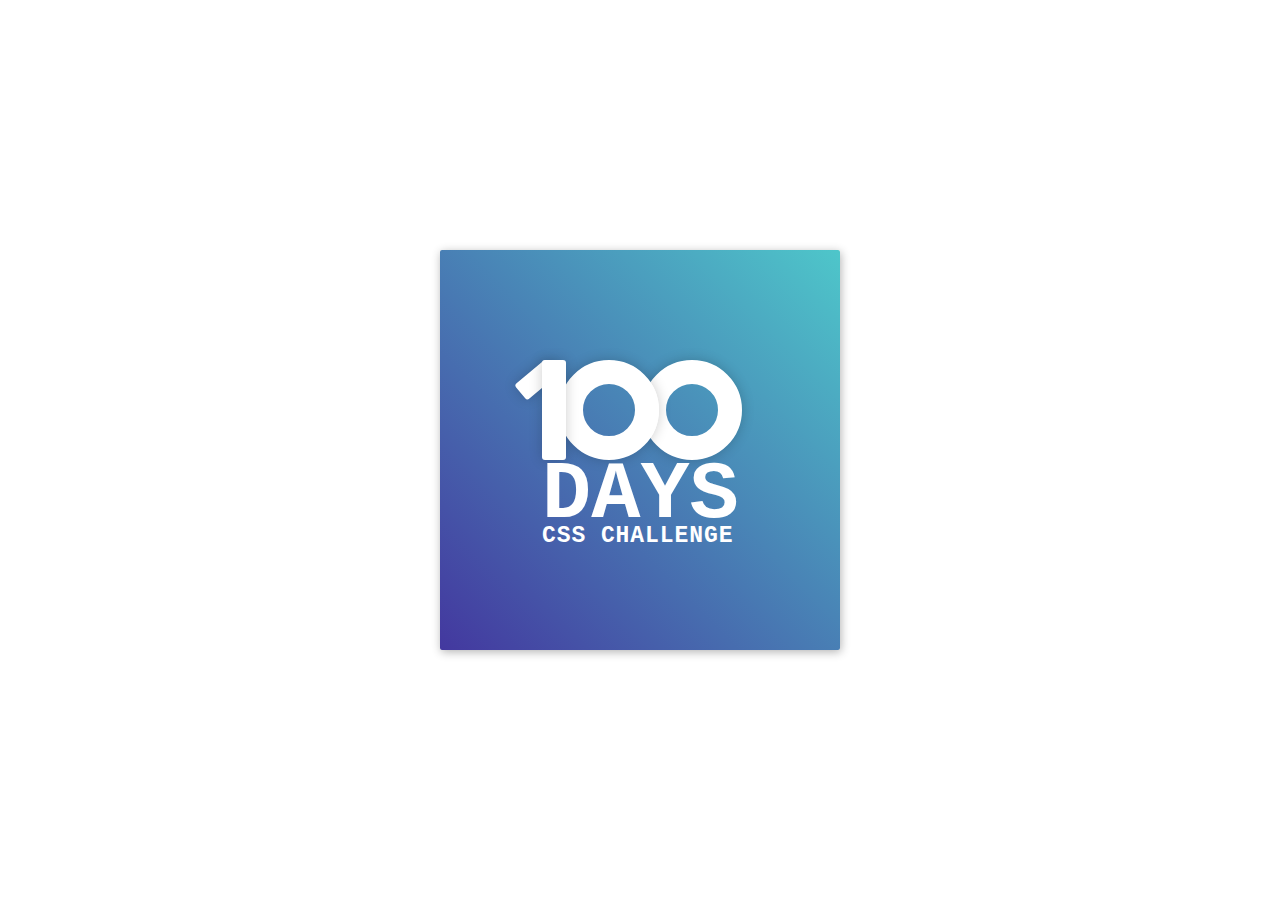
<file: index.html>
<!DOCTYPE html>
<html lang="en">
<head>
  <meta charset="UTF-8">
  <meta http-equiv="X-UA-Compatible" content="IE=edge">
  <meta name="viewport" content="width=device-width, initial-scale=1.0">
  <link rel="stylesheet" href="style.css">

  <title>Desafio Dia 1</title>

</head>

<body>

  <div class="frame">
    <div class="center">
      <div class="number">
        <div class="one-one"></div>
        <div class="one-two"></div>
        <div class="zero-one"></div>
        <div class="zero-two"></div>
      </div>
      <span class="big">Days</span>
      <span class="small">CSS Challenge</span>
    </div>
  </div>
  
</body>
</html>
</file>
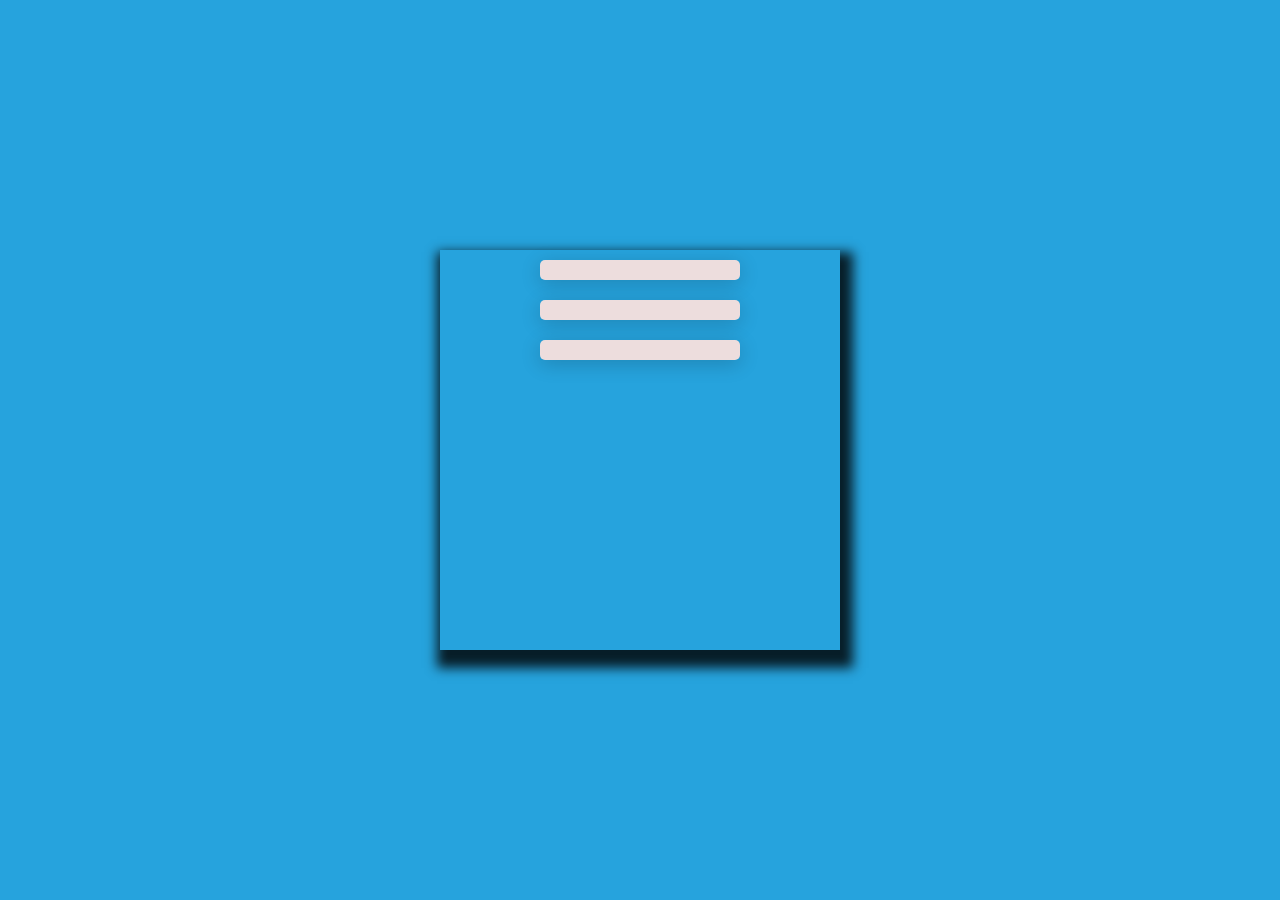
<file: Day2-Munu-Icon/index.html>
<!DOCTYPE html>
<html lang="en">
<head>
  <meta charset="UTF-8">
  <meta http-equiv="X-UA-Compatible" content="IE=edge">
  <meta name="viewport" content="width=device-width, initial-scale=1.0">
  <link rel="stylesheet" href="style.css">

  <title>Day 2</title>
</head>
<body>

  <div class="menu frame">    
        <div></div>
        <div></div>
        <div></div>  
  </div>
  
</body>

<script src="index.js"></script>

</html>
</file>
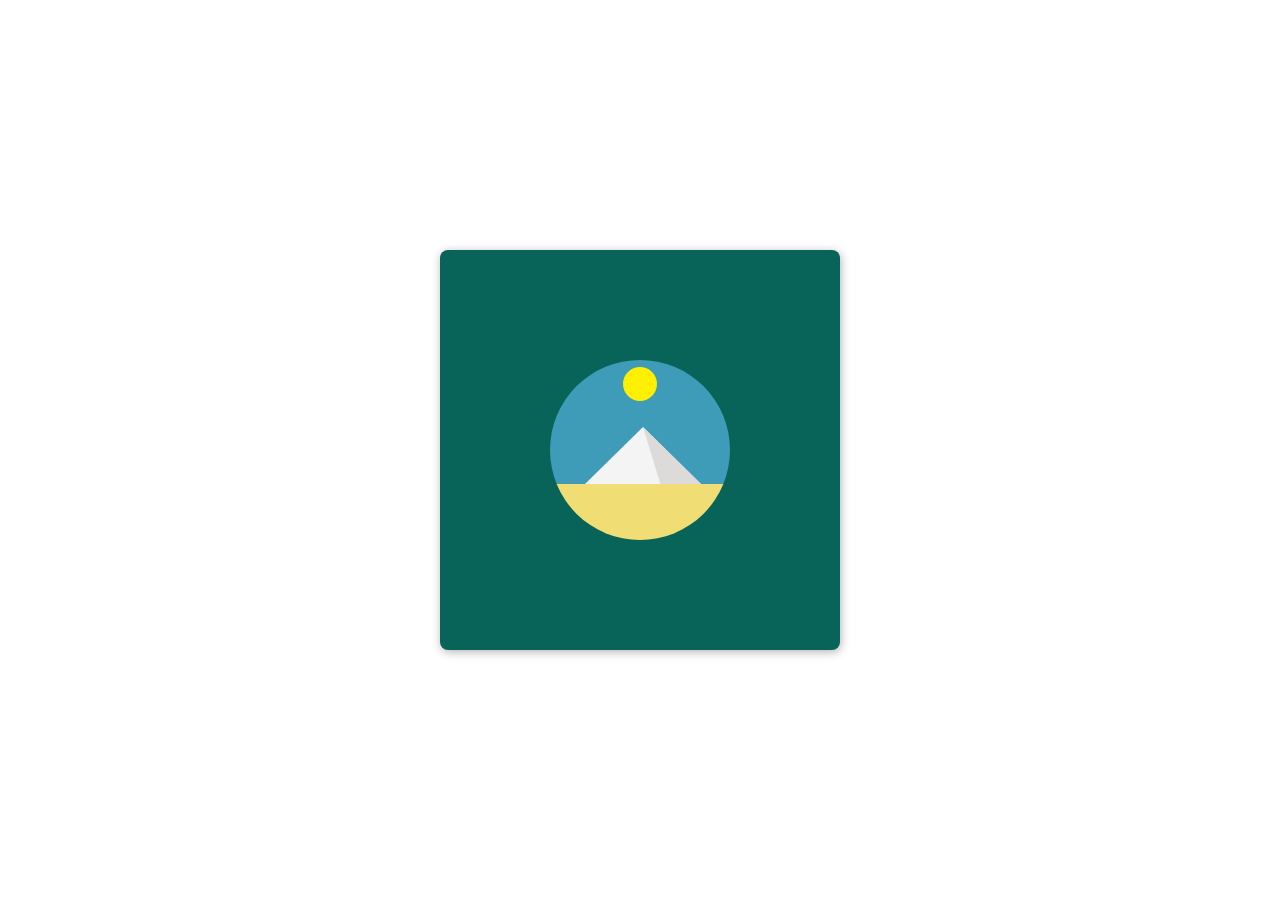
<file: Day3-The-Pyramide/index.html>
<!DOCTYPE html>
<html lang="en">
<head>
  <meta charset="UTF-8">
  <meta http-equiv="X-UA-Compatible" content="IE=edge">
  <meta name="viewport" content="width=device-width, initial-scale=1.0">

  <link rel="stylesheet" href="style.css">

  <title>Day 3</title>
</head>
<body>

  <div class="frame">
    <div class="center">
      <div class="circle">
        <div class="sky"></div>
        <div class="sun"></div>
        <div class="side-left"></div>
        <div class="side-right"></div>
        <div class="shadow"></div>
        <div class="ground"></div>
      </div>
    </div>
  </div>
  
</body>
</html>
</file>
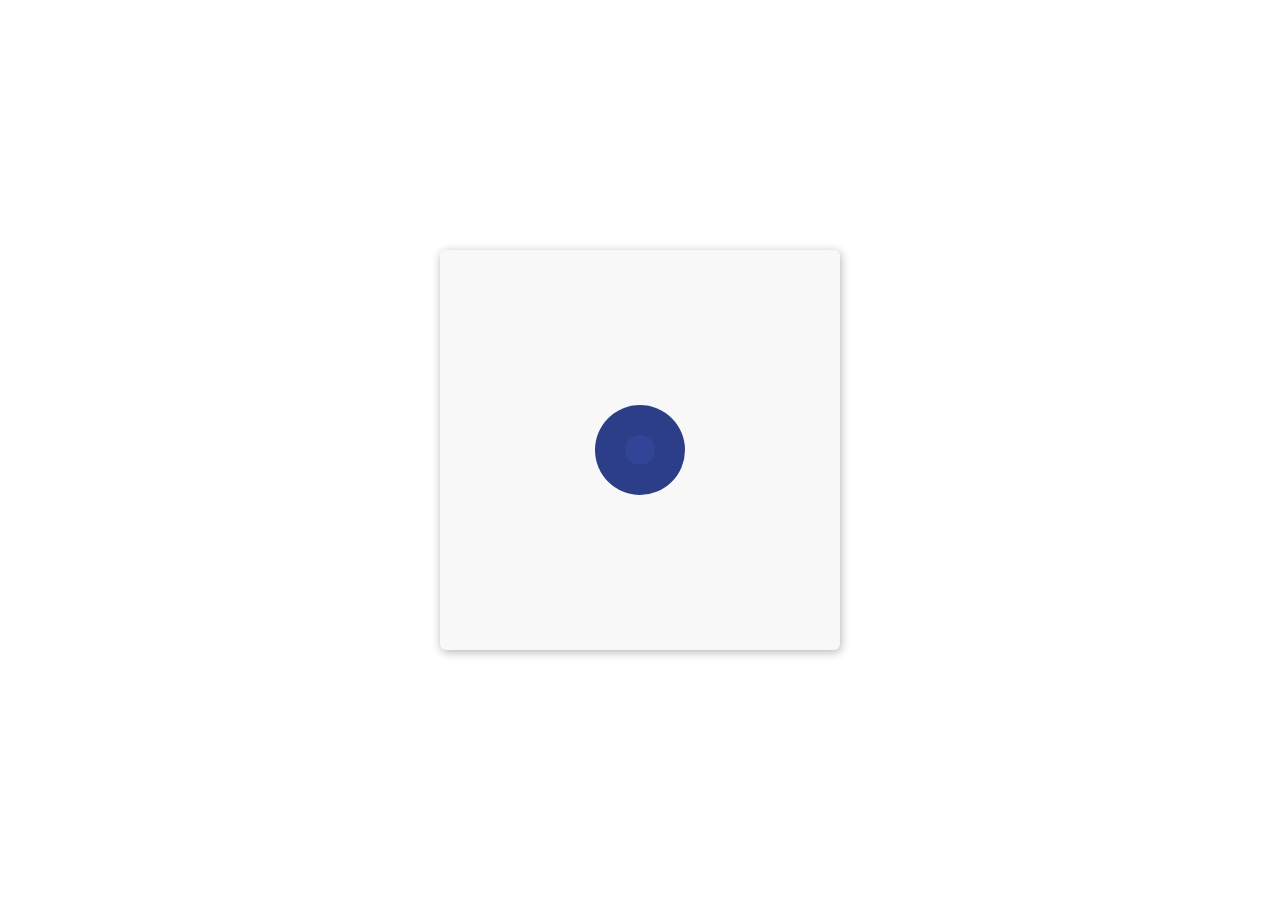
<file: Day4-Loading/index.html>
<!DOCTYPE html>
<html lang="en">
<head>
    <meta charset="UTF-8">
    <meta http-equiv="X-UA-Compatible" content="IE=edge">
    <meta name="viewport" content="width=device-width, initial-scale=1.0">

    <link rel="stylesheet" href="style.css">

    <title>Day 4</title>
</head>
<body>
    
    <div class="frame">
        <div class="center">
            <div class="dot-1"></div>
            <div class="dot-2"></div>
            <div class="dot-3"></div>
        </div>
    </div>

</body>
</html>
</file>
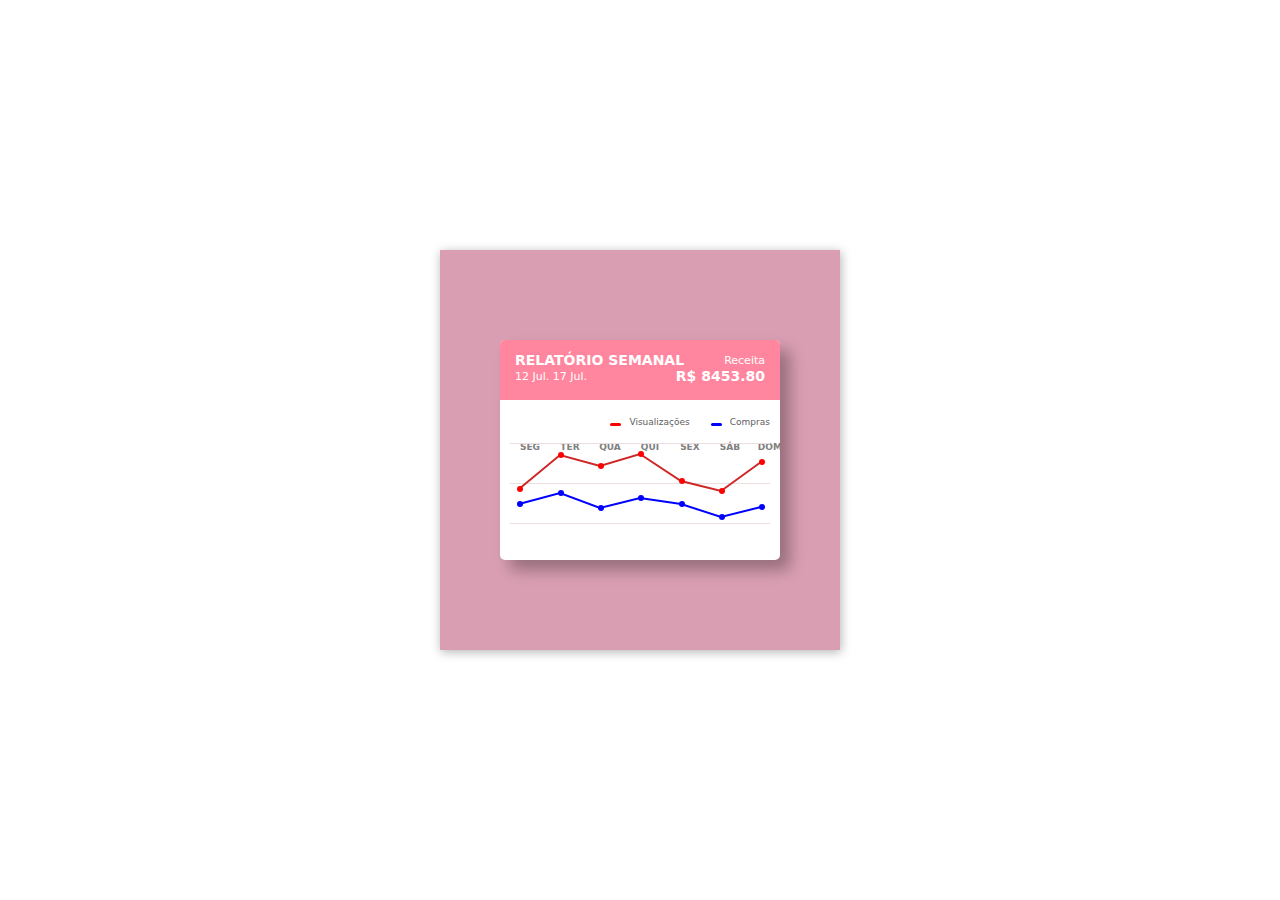
<file: Day5-Statistic/index.html>
<!DOCTYPE html>
<html lang="en">
<head>
    <meta charset="UTF-8">
    <meta http-equiv="X-UA-Compatible" content="IE=edge">
    <meta name="viewport" content="width=device-width, initial-scale=1.0">

    <link rel="stylesheet" href="style.css">

    <title>Day 5</title>
</head>
<body>

    <div class="frame">
        <div class="card">
            <div class="header">
                <span class="title big">Relatório Semanal</span>
                <span class="date small">12 Jul. 17 Jul.</span>
                <span class="type small">Receita</span>
                <span class="value big">R$ 8453.80</span>
            </div>

            <div class="clearfix"></div>
            <div class="parameter">
                <span class="red">Visualizações</span>
                <span class="blue">Compras</span>
            </div>

            <div class="statistcs">
                <div class="line-1"></div>
                <div class="line-2"></div>
                <div class="line-3"></div>

                <div class="data red"> <!--Início Data Red-->
                    <svg>
                        <polyline points="9,46 50,12 90,23 130,11 171,38 211,48 251,19"></polyline>    
                    </svg>

                    <div class="points">
                        <div class="points-1">
                            <div class="tooltip">458</div>
                        </div>

                        <div class="points-2">
                            <div class="tooltip">950</div>
                        </div>

                        <div class="points-3">
                            <div class="tooltip">728</div>
                        </div>

                        <div class="points-4">
                            <div class="tooltip">800</div>
                        </div>

                        <div class="points-5">
                            <div class="tooltip">594</div>
                        </div>

                        <div class="points-6">
                            <div class="tooltip">364</div>
                        </div>

                        <div class="points-7">
                            <div class="tooltip">480</div>
                        </div>
                    </div>
                </div> <!--Final Data Red-->

                <div class="data blue"> <!--Início Data blue-->
                    <svg>
                        <polyline points="9, 61 50, 50 90, 65 130, 55 171, 61 211, 74 251, 64"></polyline>    
                    </svg>

                    <div class="points">
                        <div class="points-1">
                            <div class="tooltip">26</div>
                        </div>

                        <div class="points-2">
                            <div class="tooltip">41</div>
                        </div>

                        <div class="points-3">
                            <div class="tooltip">22</div>
                        </div>

                        <div class="points-4">
                            <div class="tooltip">35</div>
                        </div>

                        <div class="points-5">
                            <div class="tooltip">25</div>
                        </div>

                        <div class="points-6">
                            <div class="tooltip">14</div>
                        </div>

                        <div class="points-7">
                            <div class="tooltip">28</div>
                        </div>
                    </div>
                </div> <!--Final Data blue-->

                <div class="days"> <!--Início Days-->
                    <span class="day">Seg</span>
                    <span class="day">ter</span>
                    <span class="day">qua</span>
                    <span class="day">qui</span>
                    <span class="day">sex</span>
                    <span class="day">sáb</span>
                    <span class="day">dom</span>
                </div> <!--Final Days-->
            </div>
        </div>
    </div>
    
</body>
</html>
</file>
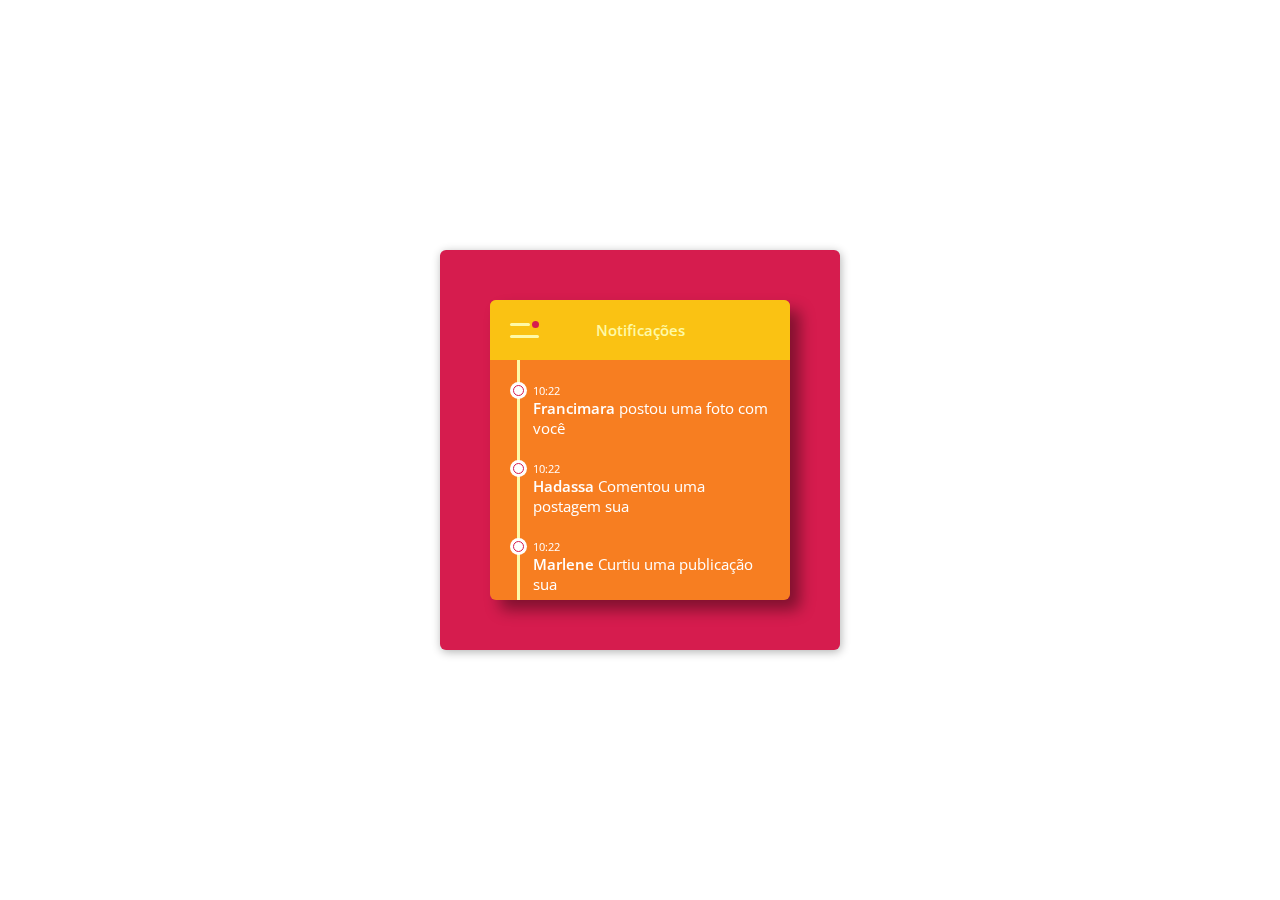
<file: Day7-Notifications-search-and-menu/index.html>
<!DOCTYPE html>
<html lang="en">
<head>
    <meta charset="UTF-8">
    <meta http-equiv="X-UA-Compatible" content="IE=edge">
    <meta name="viewport" content="width=device-width, initial-scale=1.0">

    <link rel="stylesheet" href="style.css">

    <title>Day 7</title>

</head>
<body>

    <div class="frame"> <!--Início frame-->
        <div class="panel"> <!--Início Panel-->
            <div class="header"> <!--Início header-->
                
                <div class="menu-icon"> <!--Início Menu-icon-->
                    <div class="dash-top"></div>
                    <div class="dash-bottom"></div>
                    <div class="circle"></div>
                </div> <!--Final Menu-icon-->
                
                <span class="title">Notificações</span>
                <input type="text" class="search-input" placeholder="Pesquisar...">

                <div class="fa fa-search search-icon"></div>
            </div> <!--Final header-->

            <div class="notifications clear-fix"> <!--Início notification-clear-fix-->
                <div class="line"></div>

                <div class="notification"> <!--Início notification-1-->
                    <div class="circle"></div>
                    <span class="time">10:22</span>
                    <p><b> Francimara </b> postou uma foto com você </p>
                </div> <!--Final notification-1-->

                <div class="notification"> <!--Início notification-2-->
                    <div class="circle"></div>
                    <span class="time">10:22</span>
                    <p><b> Hadassa </b> Comentou uma postagem sua </p>
                </div> <!--Final notification-2-->

                <div class="notification"> <!--Início notification-3-->
                    <div class="circle"></div>
                    <span class="time">10:22</span>
                    <p><b> Marlene </b> Curtiu uma publicação sua </p>
                </div> <!--Final notification-3-->

            </div> <!--Final notification-clear-fix-->
            
        </div> <!--Final Panel-->

        <div class="menu"> <!--Icínio menu-->
            <ul>
                <li><span class="fa fa-dashboard"></span>Painel</li>
                <li><span class="fa fa-user"></span>Perfil</li>
                <li><span class="fa fa-bell"></span>Notificações</li>
                <li><span class="fa fa-comments"></span>Mensagens</li>
                <li><span class="fa fa-gear"></span>Configurações</li>
            </ul>
        </div> <!--Final menu-->

    </div> <!--Final frame-->
    
    <script src="http://100dayscss.com/codepen/js/jquery.min.js"></script>

    <script src="index.js"></script>



</body>
</html>
</file>
<file: style.css>
.frame {
  position: absolute;
  top: 50%;
  left: 50%;
  width: 400px;
  height: 400px;
  margin-top: -200px;
  margin-left: -200px;
  border-radius: 2px;
  box-shadow: 1px 2px 10px 0px rgba(0, 0, 0, 0.3);
  background: #43389f;
  background: -webkit-linear-gradient(bottom left, #43389f 0%, #4ec6ca 100%);
  background: -moz-linear-gradient(bottom left, #43389f 0%, #4ec6ca 100%);
  background: -o-linear-gradient(bottom left, #43389f 0%, #4ec6ca 100%);
  background: linear-gradient(to top right, #43389f 0%, #4ec6ca 100%);
  /*filter: progid:DXImageTransforme.Microsoft.gradient( startColorstr='#43489f', endColorstr='#4ec6ca', GradientType=1;*/
  font-family: 'Courier New', Courier, monospace;
  color: #fff;
  -webkit-font-smoothing: antialiased;
  -moz-osx-font-smoothing: grayscale;
}

.center {
  position: absolute;
  top: 50.8%;
  left: 50.5%;
  transform: translate(-50%, -50%);
}

.number {
  position: relative;
  height: 100px;
  width: 200px;
}

.one-one {
  position: absolute;
  z-index: 1;
  top: 0;
  left: -16px;
  height: 40px;
  width: 20px;
  background: #fff;
  border-radius: 3px;
  transform: rotate(50deg);
  box-shadow: 0 0 13px 0 rgba(0, 0, 0, 0.2);
}

.one-two {
  position: absolute;
  z-index: 10;
  top: 0;
  left: 0px;
  height: 100px;
  width: 24px;
  background: #fff;
  border-radius: 3px;
  box-shadow: 0 0 13px 0 rgba(0, 0, 0, 0.2);
}

.zero-one, .zero-two {
  position: absolute;
  z-index: 8;
  top: 0;
  left: 17px;
  box-sizing: border-box;
  height: 100px;
  width: 100px;
  border-radius: 50%;
  border: 24px solid #fff;
  box-shadow: 0 0 13px 0 rgba(0, 0, 0, 0.2);
}

.zero-two {
  z-index: 6;
  left: 100px;
}

.big {
  position: relative;
  z-index: 20;
  display: block;
  font-size: 82px;
  line-height: 60px;
  text-transform: uppercase;
  font-weight: 700;
  margin-top: 6px;
}

.small {
  position: relative;
  z-index: 20;
  display: block;
  font-size: 23px;
  line-height: 20px;
  text-transform: uppercase;
  font-weight: 700;
  letter-spacing: .04em;
}
</file>
<file: Day2-Munu-Icon/style.css>
* {
  margin: 0;
  padding: 0;
  box-sizing: border-box;
}


body {
  min-height: 100vh;
  display: flex;
  justify-content: center;
  align-items: center;
  background-color: rgb(38, 163, 221);
}

.menu /*container*/{
  position: center ;
  top: 50%;
  left: 50%;
  width: 400px;
  height: 400px;
  cursor: pointer;
  row-gap: 16px;
  flex-direction: column;
  box-shadow: 5px 10px 11px 8px rgba(0,0,0,0.82);
}

.menu div /*hamburger*/{

  margin-top: 10px;
  margin-left: 100px;
  margin-bottom: 20px;
  padding: 3px;
  width: 200px;
  height: 20px;
  background-color: rgb(237, 221, 221);
  box-shadow: 0px 4px 20px #00000030;
  border-radius: 5px;
  transition: all 0.4s;
}

/*Segunda animação*/

.menu.active div:nth-child(2) {
  transform: scale(1.5);
  opacity: 0;
}

.menu.active div:nth-child(1) {
  animation: bar1Anim 0.3s ease-in-out forwards;
}

@keyframes bar1Anim {
  50% {
    transform: translateY(50px);
  }

  100% {
    transform: translateY(24px) rotateZ(60deg);
  }
}

.menu.active div:nth-child(3) {
  animation: bar2Anim 0.3s ease-in-out forwards;
}

@keyframes bar2Anim {
  50% {
    transform: translateY(-24px);
  }

  100% {
    transform: translateY(-24px) rotateZ(135deg);
  }
}

/*Animação reversa*/

.menu div:nth-child(1) {
  animation: bar1revAnim 0.4s ease-in-out;
}

@keyframes bar1revAnim {
  0% {
    transform: translateY(24px) rotateZ(60deg);
  }

  50% {
    transform: translateY(24px) rotateZ(10deg);
  }

  100% {
    transform: translateY(10px);
  }
}

.menu div:nth-child(3) {
  animation: bar3revAnim 0.3s ease-in-out;
}

@keyframes bar3revAnim {
  0% {
    transform: translateY(-24px) rotateZ(135deg);
  }

  50% {
    transform: translateY(-24px) rotateZ(0deg);
  }

  100% {
    transform: translateY(0px);
  }
}
</file>
<file: Day3-The-Pyramide/style.css>
/*cubic-bezier: cubic-bezier(.4,0,.49,1);*/

.frame {
  position: absolute;
  top: 50%;
  left: 50%;
  width: 400px;
  height: 400px;
  margin-top: -200px;
  margin-left: -200px;
  border-radius: 8px;
  box-shadow: 1px 2px 10px 0px rgba(0, 0, 0, 0.3);
  background: #086458;
  color: #fff;
}

.center {
  position: absolute;
  top: 50%;
  left: 50%;
  transform: translate(-50%, -50%);
}

.circle {
  position: relative;
  overflow: hidden;
  clip-path: circle(90px at 90px 90px);
  width: 180px;
  height: 180px;
  border-radius: 50px;
}

.sky {
  position: absolute;
  z-index: 0;
  top: 0;
  left: 0;
  right: 0;
  height: 124px;
  background: #3e9cb9;
  animation: sky-turns-black 4s cubic-bezier(.4,0,.49,1) infinite;
}

.sun {
  position: absolute;
  z-index: 2;
  top: 7px;
  left: 73px;
  width: 34px;
  height: 34px;
  border-radius: 50%;
  background: #ffef00;
  transform-origin: 50% 400%;
  animation: sun-goes-down 4s cubic-bezier(.4,0,.49,1) infinite;
}

.side-left {
  position: absolute;
  top: 67px;
  left: 35px;
  height: 57px;
  width: 116px;
  background: #f4f4f4;
  clip-path: polygon(0% 100%, 100% 100%, 50% 0%);
  animation: pyramide-shading 4s cubic-bezier(.4,0,.49,1) infinite;
}

.side-right {
  position: absolute;
  top: 67px;
  left: 93px;
  height: 57px;
  width: 58px;
  background: #dddada;
  clip-path: polygon(30% 100%, 100% 100%, 0% 0%);
  animation: pyramide-shading 4s cubic-bezier(.4,0,.49,1) infinite reverse;
}

.shadow {
  position: absolute;
  z-index: 2;
  top: 124px;
  left: -80px;
  height: 30px;
  widtH: 360px;
  background:rgba(0, 0, 0, 0.2);
  transform-origin: 50% 0%;
  clip-path: polygon(115% 0%, 231% 0%, 80% 100%);
  animation: shadow-on-the-floor 4s cubic-bezier(.4,0,.49,1) infinite;
}

.ground {
  position: absolute;
  z-index: 1;
  bottom: 0;
  left: 0;
  right: 0;
  height: 56px;
  background: #f0de75;
  animation: fading-sand 4s cubic-bezier(.4,0,.49,1) infinite;
}

/*Animation Variables*/

@keyframes sun-goes-down {
  0% {
    background: #f57209;
    transform: rotate(-70deg);
  }

  30% {
    background: #ffef00;
    transform: rotate(-28deg);
  }

  70% {
    background: #ffef00;
  }

  100% {
    background: #f57209;
    transform: rotate(80deg);
  }
}

@keyframes sky-turns-black {
  0% {
    background: #272c34;
  }

  30% {
    background: #7ddffc;
  }

  70% {
    background: #7ddffc;
  }

  100% {
    background: #272c34;
  }
}

@keyframes pyramide-shading {
  0% {
    background: #272c34;
  }

  30% {
    background: #f4f4f4;
  }

  70% {
    background: #dddada;
  }

  100% {
    background: #272c34;
  }
}

@keyframes shadow-on-the-floor {
  0% {
    transform: scaleY(0);
    clip-path: polygon(115px 0%, 231px 0%, 100% 100%);
  }

  30% {
    transform: scaleY(1);
    clip-path: polygon(115px 0%, 231px 0%, 80% 100%);
  }

  70% {
    transform: scaleY(.4);
  }

  75% {
    transform: scaleY(1);
  }

  100% {
    transform: scaleY(0);
    clip-path: polygon(115px 0%, 231px 0%, 0% 100%);;
  }
}

@keyframes fading-sand {
  0% {
    background: #272c34;
  }

  30% {
    background: #f0de75;
  }

  70% {
    background: #f0de75;
  }

  100% {
    background: #272c34;
  }
}
</file>
<file: Day4-Loading/style.css>
/*Cubib Bazier
cubic-bezier(.21, .98, .6, .99)*/

.frame {
    position: absolute;
    top: 50%;
    left: 50%;
    width: 400px;
    height: 400px;
    margin-top: -200px;
    margin-left: -200px;
    border-radius: 6px;
    box-shadow: 1px 2px 10px 0px rgba(0, 0, 0, 0.3);
    background: #f8f8f8;
    color: #fff;
}

.center {
    position: absolute;
    width: 220px;
    height: 220px;
    top: 90px;
    left: 90px;
}

.dot-1 {
    position: absolute;
    z-index: 3;
    width: 30px;
    height: 30px;
    top: 95px;
    left: 95px;
    background: rgb(50, 68, 151);
    border-radius: 50%;
    animation-fill-mode: both;
    animation: jump-jump-1 2s cubic-bezier(.21, .98, .6, .99) infinite alternate;
}

.dot-2 {
    position: absolute;
    z-index: 2;
    width: 60px;
    height: 60px;
    top: 80px;
    left: 80px;
    background: rgb(45, 62, 136);
    border-radius: 50%;
    animation-fill-mode: both;
    animation: jump-jump-2 2s cubic-bezier(.21, .98, .6, .99) infinite alternate;
}

.dot-3 {
    position: absolute;
    z-index: 1;
    width: 90px;
    height: 90px;
    top: 65px;
    left: 65px;
    background: rgb(45, 62, 136);
    border-radius: 50%;
    animation-fill-mode: both;
    animation: jump-jump-3 2s cubic-bezier(.21, .98, .6, .99) infinite alternate;
}



/*Animation Variables*/

@keyframes jump-jump-1 {
    0%, 70% {
        box-shadow: 2px 2px 3px 2px rgba(0, 0, 0, 0.2);
        transform: scale(0);
    }

    100% {
        box-shadow: 10px 10px 15px 0px rgba(0, 0, 0, 0.3);
        transform: scale(1);
    }
}

@keyframes jump-jump-2 {
    0%, 40% {
        box-shadow: 2px 2px 3px 2px rgba(0, 0, 0, 0.2);
        transform: scale(0);
    }

    100% {
        box-shadow: 10px 10px 15px 0px rgba(0, 0, 0, 0.3);
        transform: scale(1);
    }
}

@keyframes jump-jump-3 {
    0%, 10% {
        box-shadow: 2px 2px 3px 2px rgba(0, 0, 0, 0.2);
        transform: scale(0);
    }

    100% {
        box-shadow: 10px 10px 15px 0px rgba(0, 0, 0, 0.3);
        transform: scale(1);
    }
}
</file>
<file: Day5-Statistic/style.css>
@import url(https://fonts.googleapis.com/css?family=Open+Sans:600,400);

.frame {
    position: absolute;
    top: 50%;
    left: 50%;
    width: 400px;
    height: 400px;
    margin-top: -200px;
    margin-left: -200px;
    border-radius: 6 px;
    box-shadow: 1px 2px 10px 0px rgba(0, 0, 0, 0.3);
    background: #9e063963;
    font-family: system-ui, -apple-system, BlinkMacSystemFont, 'Segoe UI', Roboto, Oxygen, Ubuntu, Cantarell, 'Open Sans', 'Helvetica Neue', sans-serif;
    color: #fff;
    -webkit-font-smoothing: antialiased;
    -moz-osx-font-smoothing: grayscale;
    }

.card {
        position: absolute;
        top: 90px;
        left: 60px;
        height: 220px;
        width: 280px;
        background: #fff;
        border-radius: 5px;
        box-shadow: 10px 10px 15px 0px rgba(0, 0, 0, 0.3);
        overflow: hidden;
    }

.card .header {
        position: relative;
        height: 60px;
        width: 100%;
        background: #FF869E;
        color: #fff;        
    }

.card .header .big {
        position: absolute;
        font-weight: 600;
        font-size: 14px;
        text-transform: uppercase;
    }

.card .header .small {
        position: absolute;
        font-weight: 400;
        font-size: 11px;
    }

.card .header .title {
        top: 12px;
        left: 15px;
    }

.card .header .date {
        top: 30px;
        left: 15px;
    }

.card .header .type {
        top: 14px;
        right: 15px;
    }

.card .header .value {
        top: 28px;
        right: 15px;
    }

.card .parameter {
        text-align: right;
        padding: 10px 0 14px 0;
    }

.card .parameter span {
        position: relative;
        font-size: 9px;
        color:#606060;
        line-height: 13px;
        padding: 0 10px 0 25px;
    }

.card .parameter span::before {
        position: absolute /*relative*/;
        left: 6px;
        top: 6px;
        display: block;
        content: '';
        width: 11px;
        height: 3px;
        border-radius: 5px;
    }

.card .parameter .red::before {
        background: red;
    }

.card .parameter .blue::before {
        background: blue;
    }

.card .statistcs {
        position: relative;
        height: 81px;
        width: 260px;
        margin: 0 auto;
    }

.card .statistcs .line-1, .card .statistcs .line-2, .card .statistcs .line-3 {
        position: absolute;
        top: 0;
        left: 0;
        right: 0;
        height: 1px;
        background: rgb(235, 222, 222);
    }

.card .statistcs .line-2 {        
        top: 40px;
    }
    
.card .statistcs .line-3 {        
        top: inherit;
        bottom: 0;
    }

.card .statistcs .data svg {
        position: absolute;
        top: 0;
        left: 0;
        right: 0;
        bottom: 0;
    }

.card .statistcs .data polyline {
        fill: none;
        stroke-width: 2;
        stroke-linecap: round;
    }

.card .statistcs .red polyline {
        stroke: rgb(207, 39, 39);
    }

.card .statistcs .blue polyline {
        stroke: blue;
    }

.card .statistcs .data .tooltip {
        position: absolute;
        bottom: 13px;
        left: 50%;
        -webkit-transform: translate(-50%, 10px, 0);
        -webkit-transform: translate(-50%, 10px, 0);
        font-weight: 600;
        font-size: 11px;
        line-height: 11px;
        color: #fff;
        padding: 8px 6px;
        border-radius: 4px;
        visibility: hidden;
        opacity: 0;
        -webkit-transition: opacity 0.4s ease-out 0s,  -webkit-transform 0.4s ease-out 0s;
        transition: opacity 0.4s ease-out 0s, -webkit-transform 0.4s ease-out 0s;
        transition: transform 0.4s ease-out 0s, opacity 0.4s ease-out 0s;
        transition: transform 0.4s ease-out 0s, opacity 0.4s ease-out 0s, -webkit-transform 0.4s ease-out 0s;
    }

.card .statistcs .data .tooltip::after {
        position: absolute;
        display: block;
        content: '';
        height: 6px;
        width: 6px;
        left: 50%;
        margin-left: -3px;
        bottom: -3px;
        -webkit-transform: rotate(45deg);
    }

.card .statistcs .data [class^="points-"] {
        position: absolute;
        width: 6px;
        height: 6px;
        border-radius: 3px;
        cursor: pointer;
        z-index: 10;
    }

.card .statistcs .data [class^="points-"]:hover .tooltip {
        visibility: visible;
        opacity: 1;
        -webkit-transform: translate3d(-50%, 0, 0);
    }

.card .statistcs .data.red [class^="points-"], .card .statistcs .data.red .tooltip, .card .statistcs .data.red .tooltip::after {
        background: red;
    } 

.card .statistcs .data.red .points-1 {
        left: 7px;
        top: 43px;
    }

.card .statistcs .data.red .points-2 {
        left: 48px;
        top:  9px;
    }

.card .statistcs .data.red .points-3 {
        left: 88px;
        top:  20px;
    }

.card .statistcs .data.red .points-4 {
        left: 128px;
        top:  8px;
    }

 .card .statistcs .data.red .points-5 {
        left: 169px;
        top:  35px;
    }

.card .statistcs .data.red .points-6 {
        left: 209px;
        top:  45px;
    }

.card .statistcs .data.red .points-7 {
        left: 249px;
        top: 16px;
    }

.card .statistcs .data.blue [class^="points-"], .card .statistcs .data.blue .tooltip, .card .statistcs .data.blue .tooltip::after {
        background: blue;
    } 

.card .statistcs .data.blue .points-1 {
        left: 7px;
        top: 58px;
    }

.card .statistcs .data.blue .points-2 {
        left: 48px;
        top: 47px;
    }

.card .statistcs .data.blue .points-3 {
        left: 88px;
        top:  62px;
    }

.card .statistcs .data.blue .points-4 {
        left: 128px;
        top: 52px;
    }

.card .statistcs .data.blue .points-5 {
        left: 169px;
        top: 58px;
    }

.card .statistcs .data.blue .points-6 {
        left: 209px;
        top:  71px;
    }

.card .statistcs .data.blue .points-7 {
        left: 249px;
        top: 61px;
    }

.card .days {
        width: 280px;
        margin: 0 auto;
    }

.card .days .day {
        display: block;
        float: left;
        width: 14.28571%;
        font-size: 9px;
        color: gray;
        line-height: 8px;
        text-transform: uppercase;
        text-align: center;
        font-weight: 600;
    }
</file>
<file: Day7-Notifications-search-and-menu/style.css>
@import url(https://fonts.googleapis.com/css?family=Open+Sans:600,400);

.frame {
    position: absolute;
    top: 50%;
    left: 50%;
    width: 400px;
    height: 400px;
    margin-top: -200px;
    margin-left: -200px;
    border-radius: 6px;
    box-shadow: 1px 2px 10px 0px rgba(0, 0, 0, 0.3);
    background: #D61C4E;
    color: #fff;
    font-family: 'Open Sans', Helvetica, sans-serif;
    -webkit-font-smoothing: antialiased;
    -moz-osx-font-smoohting: grayscale;
    overflow: hidden;
}

.panel {
    position: absolute;
    z-index: 2;
    height: 300px;
    width: 300px;
    top: 50px;
    left: 50px;
    background: #F77E21;
    border-radius: 6px;
    overflow: hidden;
    box-shadow: 10px 10px 15px 0px rgba(0, 0, 0, 0.4);
    -webkit-transition: all .5s ease-in-out;
    transition: all .5s ease-in-out;
}

.panel.show-menu {
    -webkit-transform: translate3d(150px, 0, 0);    
    transform: translate3d(150px, 0, 0);    
}

.panel .header {
    height: 60px;
    width: 100%;
    background: #FAC213;
}

.panel .header .menu-icon {
    position: absolute;
    width: 29px;
    height: 15px;
    top: 23px;
    left: 20px;
    cursor: pointer;
}

.panel .header .menu-icon:hover .dash-top, .panel .header .menu-icon:hover .dash-bottom, .panel .header .menu-icon:hover .dash-bottom, .panel .header .menu-icon:hover .circle {
    background: #fff;
}

.panel .header .menu-icon .dash-top, .panel .header .menu-icon .dash-bottom {
    position: absolute;
    width: 20px;
    height: 3px;
    top: 0;
    left: 0;
    background: #FEF9A7;
    border-radius: 6px;
    -webkit-transition: all .2s ease-in-out;
    transition: all .2s ease-in-out;
}

.panel .header .menu-icon .dash-bottom {
    width: 29px;
    top: auto;
    bottom: 0;
}

.panel .header .menu-icon .circle {
    position: absolute;
    height: 7px;
    width: 7px;
    border-radius: 4px;
    top: -2px;
    right: 0;
    background: #D61C4E;
    -webkit-transition: all .2s ease-in-out;
    transition: all .2s ease-in-out;
}

.panel .header .title {
    display: block;
    text-align: center;
    line-height: 60px;
    color: #FEF9A7;
    font-weight: 600;
    font-size: 15px;
}

.panel .header .search-input {
    box-sizing: border-box;
    position: absolute;
    top: 13px;
    right: 55px;
    width: 230px;
    height: 34px;
    border-radius: 20px;
    border: none;
    background: #fff;
    padding: 0 17px;
    font-size: 13px;
    color: gray;
    -webkit-transition: all .3s ease-in-out;
    transition: all .3s ease-in-out;
    -webkit-transform: translateX(15px);
    transform: translateX(15px);
    opacity: 0;
    pointer-events: none;
}

.panel .header .search-input:focus {
    outline: none;
}

.panel .header .search-input .active {
    -webkit-transform: translateX(0px);
    transform: translateX(0px);
    opacity: 1;
    pointer-events: all;
}

.panel .header .search-icon {
    position: absolute;
    z-index: 2;
    font-size: 21px;
    color: #D61C4E;
    top: 18px;
    right: 20px;
    -webkit-transition: all .3s ease;
    transition: all .3s ease;
    cursor: pointer;
}

.panel .header .search-icon::hover {
    color: #fff;
}

.panel .notifications {
    position: relative;
    height: 100%;
    overflow: hidden;
}

.panel .notifications .line {
    position: absolute;
    top: 0;
    left: 27px;
    bottom: 0;
    width: 3px;
    background: #FEF9A7;
}

.panel .notifications .notification {
    position: relative;
    z-index: 2;
    margin: 25px 20px 25px 43px;
}

.panel .notifications .notification:nth-child(2) {
    -webkit-animation: here-am-i 0.5s ease-out 0.4s;
    animation: here-am-i 0.5s ease-out 0.4s;
    -webkit-animation-fill-mode: both;
    animation-fill-mode: both;
}

.panel .notifications .notification:nth-child(3) {
    -webkit-animation: here-am-i 0.5s ease-out 0.6s;
    animation: here-am-i 0.5s ease-out 0.4s;
    -webkit-animation-fill-mode: both;
    animation-fill-mode: both;
}

.panel .notifications .notification:nth-child(4) {
    -webkit-animation: here-am-i 0.5s ease-out 0.8s;
    animation: here-am-i 0.5s ease-out 0.4s;
    -webkit-animation-fill-mode: both;
    animation-fill-mode: both;
}

.panel .notifications .notification:hover {
    color: #D61C4E;
    cursor: pointer;
}

.panel .notifications .notification .circle {
    box-sizing: border-box;
    position: absolute;
    height: 11px;
    width: 11px;
    background: #fff;
    border: 1px solid #D61C4E;
    box-shadow: 0 0 0 3px #fff;
    border-radius: 6px;
    top: 0;
    left: -20px;
}

.panel .notifications .notification .time {
    display: block;
    font-size: 11px;
    line-height: 11px;
    margin-bottom: 2px;
}

.panel .notifications .notification p {
    font-size: 15px;
    line-height: 20px;
    margin: 0;
}

.panel .notifications .notification p b {
    font-weight: 600;
}

.menu {
    position: absolute;
    width: 170px;
    height: 270px;
    top: 65px;
    left: 50px;
    background: #FEF9A7;
    color:#000000;
    font-weight: 600;
    border-radius: 6px;
    -webkit-transition: all .5s ease-in-out;
    transition: all .5s ease-in-out;
    -webkit-transform: translate3d(20px, 0, 0);
    transform: translate3d(20px, 0, 0);
}

.menu.active {
    box-shadow: 5px 5px 8px 0 rgba(0, 0, 0, 0.2);
    -webkit-transform: translate3d(0, 0, 0);
    transform: translate3d(0, 0, 0);
}

.menu ul {
    margin: 0;
    padding: 10px 0;
}

.menu li {
    color: #000000;
    margin: 0;
    padding: 18px 17px;
    list-style: none;
    font-size: 14px;
    line-height: 14px;
    cursor: pointer;
    -webkit-transition: all .3s ease-in-out;
    transition: all .3s ease-in-out;
}
.menu li:hover {
    color: #D61C4E;
    background-color: rgb(20, 19, 19);
}

.menu li span {
    display: block;
    float: left;
    margin-right: 8px;
    margin-top: -1px;
}

.menu li .fa-gear, .menu li .fa-user, .menu li .fa-bell, .menu li .comments  {
    margin-top: 0;
}

/*Variables animations*/

@keyframes here-am-i {
    from {
        -webkit-transform: translate3d(0,50px,0);
        transform: translate3d(0,50px,0);
        opacity: 0;
    }

    to {
        webkit-transform: translate3d(0,0,0);
        transform: translate3d(0,0,0);
        opacity: 1;
    }
}

@keyframes here-am-i {
    from {
        -webkit-transform: translate3d(0,50px,0);
        transform: translate3d(0,50px,0);
        opacity: 0;
    }

    to {
        webkit-transform: translate3d(0,0,0);
        transform: translate3d(0,0,0);
        opacity: 1;
    }
}
</file>
